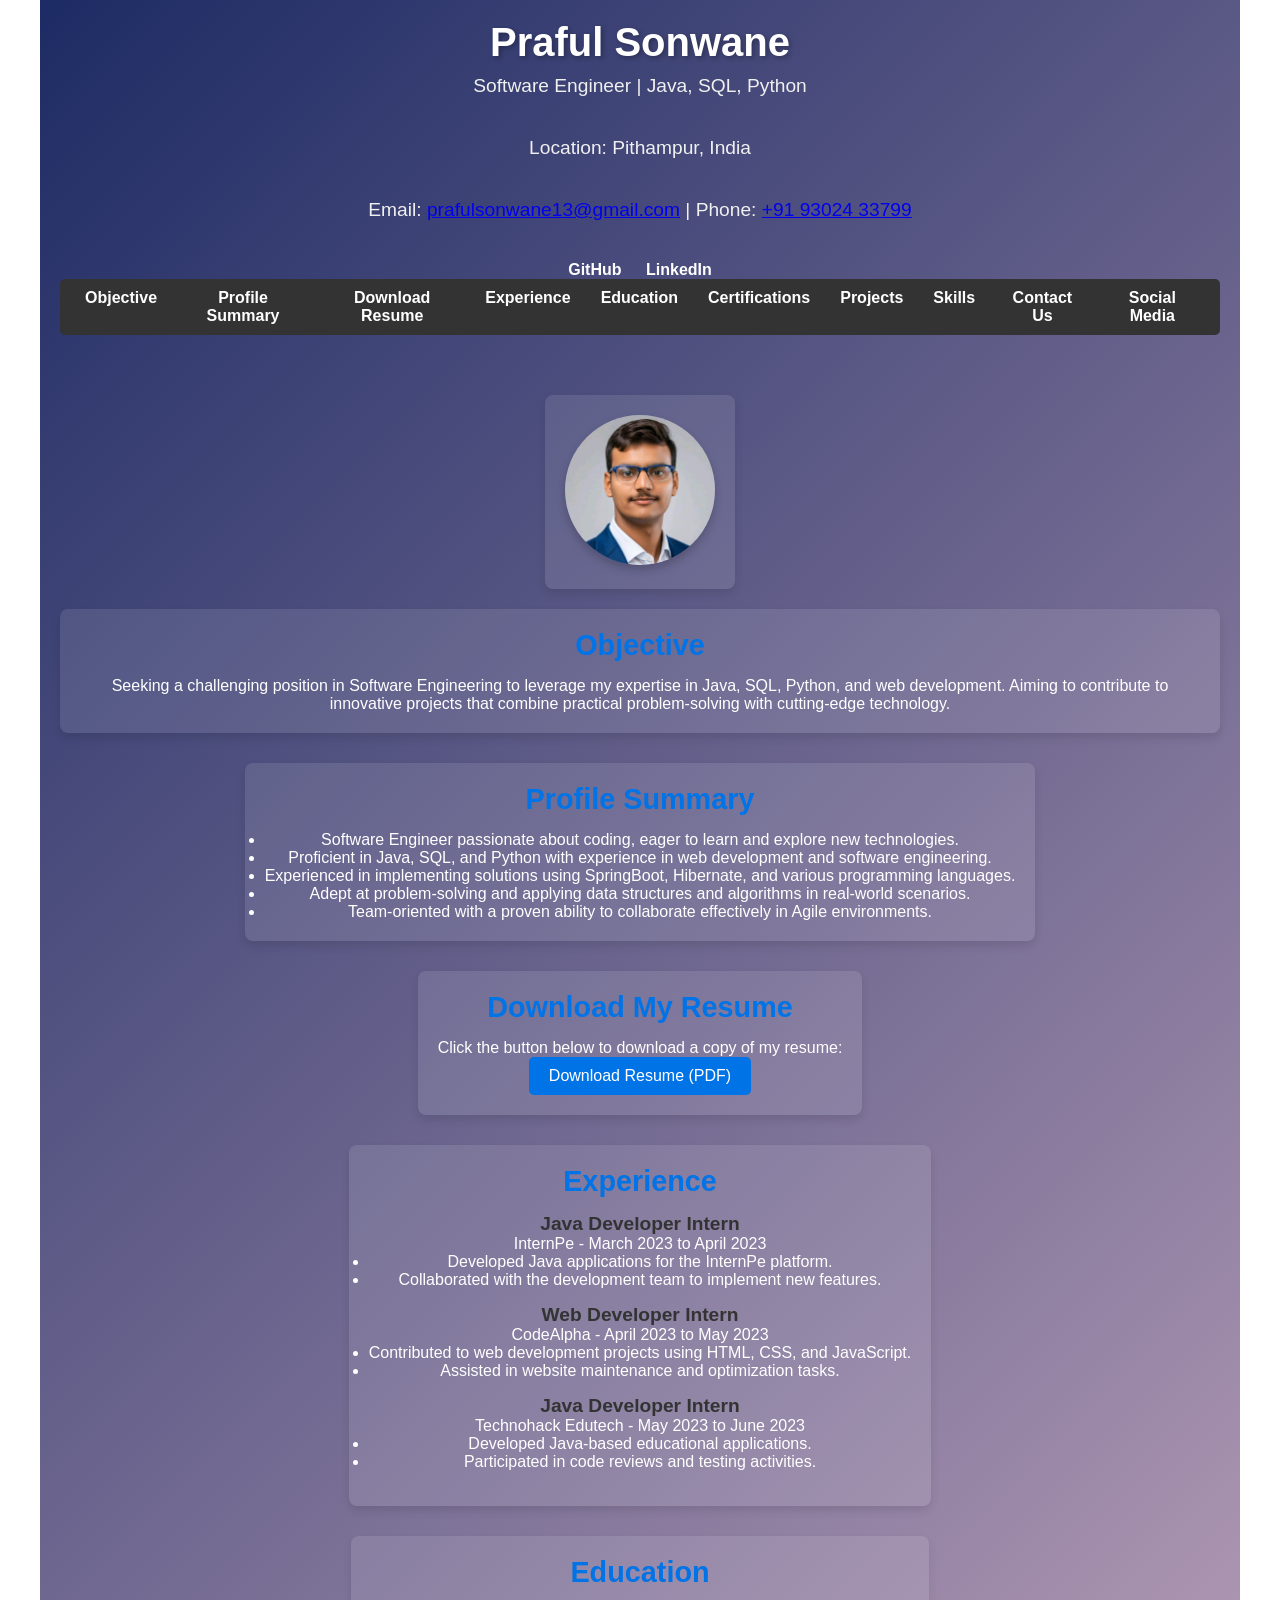
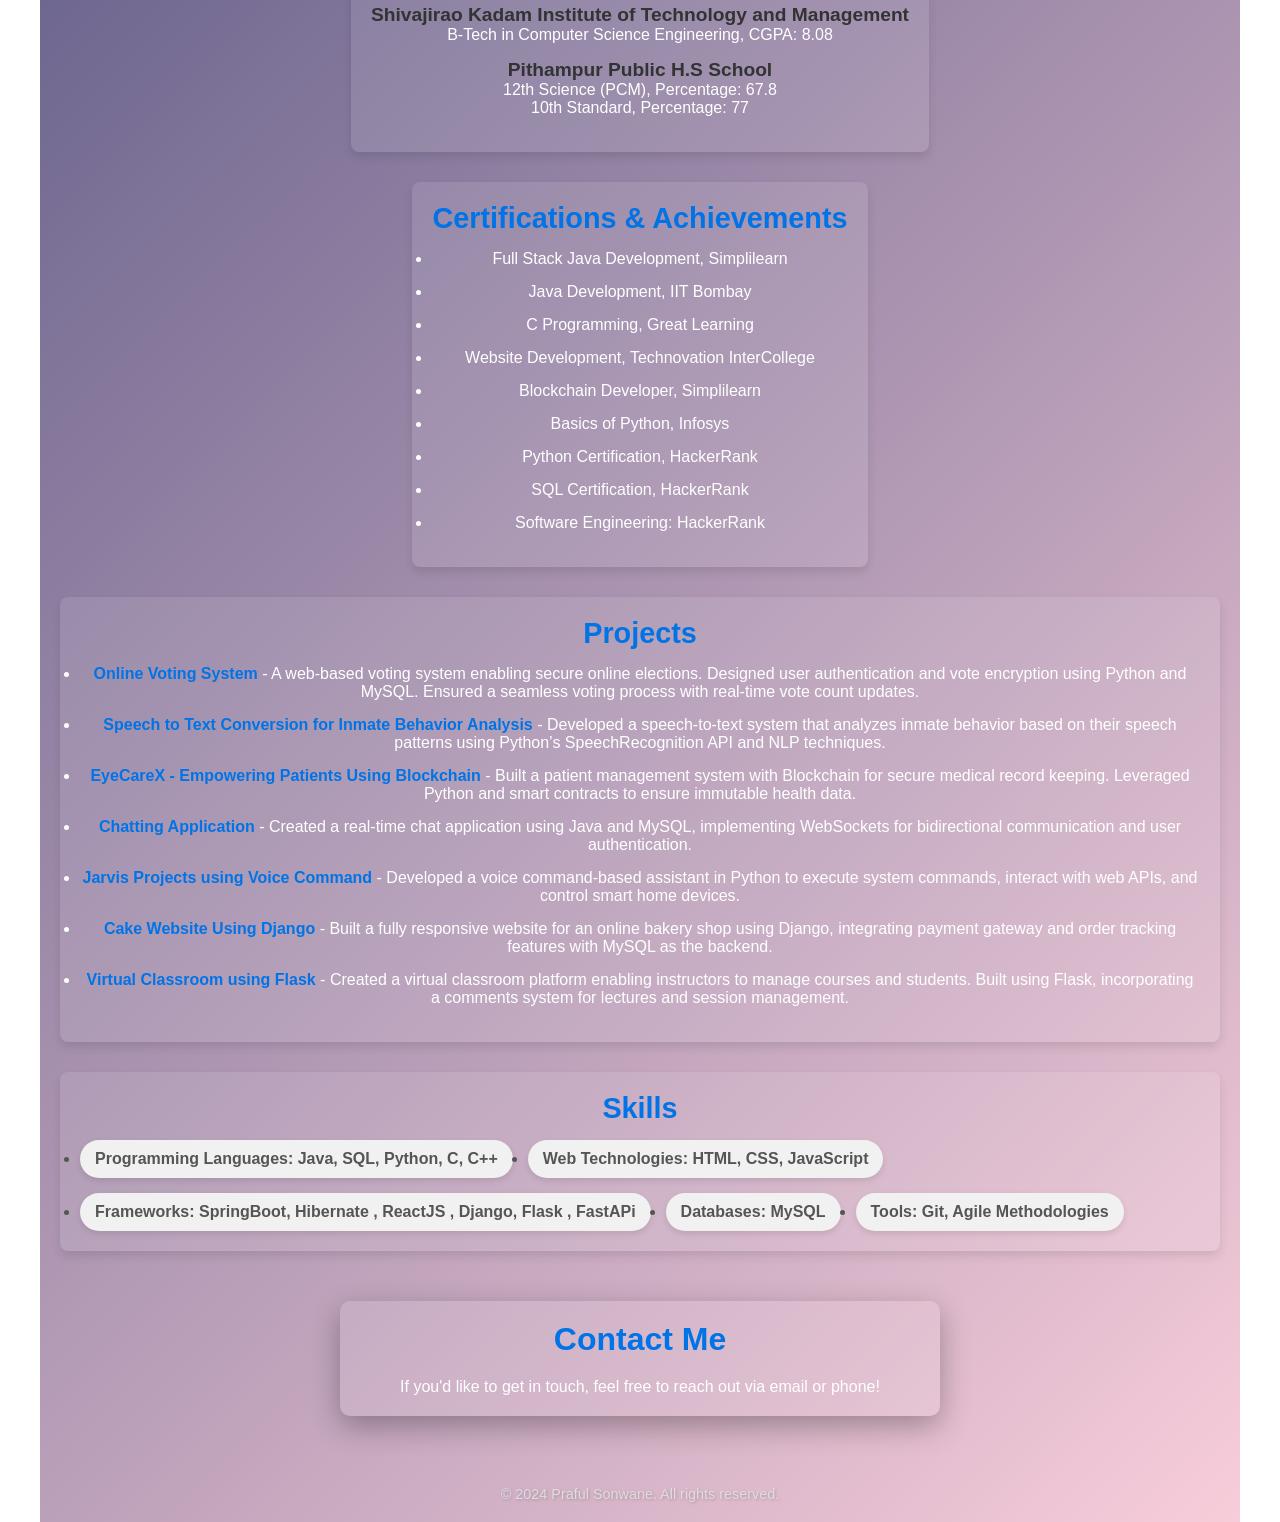
<file: index.html>
<!DOCTYPE html>
<html lang="en">

<head>
    <meta charset="UTF-8">
    <meta name="viewport" content="width=device-width, initial-scale=1.0">
    <title>Praful Sonwane - Portfolio</title>
    <link rel="stylesheet" href="style.css">
</head>

<body>
    <!-- Main Container -->
    <div class="portfolio-container">
        <!-- Header Section -->
        <header>
            <h1>Praful Sonwane</h1>
            <p>Software Engineer | Java, SQL, Python</p>
            <p>Location: Pithampur, India</p>
            <p>Email: <a href="mailto:prafulsonwane13@gmail.com">prafulsonwane13@gmail.com</a> |
                Phone: <a href="tel:+919302433799">+91 93024 33799</a></p>
            <div class="social-links">
                <a href="https://github.com/Praful8763s" target="_blank">GitHub</a>
                <a href="https://linkedin.com/in/praful-sonwane-2a1a2a222" target="_blank">LinkedIn</a>
            </div>
            <!-- Navigation Bar -->
            <!-- Navigation Bar -->
            <nav>
                <ul>
                    <li><a href="#objective">Objective</a></li>
                    <li><a href="#profile-summary">Profile Summary</a></li>
                    <li><a href="#resume-download">Download Resume</a></li>
                    <li><a href="#experience">Experience</a></li>
                    <li><a href="#education">Education</a></li>
                    <li><a href="#certifications">Certifications</a></li>
                    <li><a href="#projects">Projects</a></li>
                    <li><a href="#skills">Skills</a></li>
                    <li><a href="contact.html">Contact Us</a></li> <!-- Updated to link to Contact Us page -->
                    <li><a href="social_media.html">Social Media</a></li> <!-- Updated to link to Social Media page -->
                </ul>
            </nav>

        </header>

        <!-- Developer Image Section -->
        <section id="developer-image">
            <img src="profile.jpg" alt="Praful Sonwane" class="profile-jpg">
        </section>

        <!-- Objective Section -->
        <section id="objective">
            <h2>Objective</h2>
            <p>Seeking a challenging position in Software Engineering to leverage my expertise in Java, SQL, Python, and
                web development. Aiming to contribute to innovative projects that combine practical problem-solving with
                cutting-edge technology.</p>
        </section>

        <!-- Profile Summary Section -->
        <section id="profile-summary">
            <h2>Profile Summary</h2>
            <ul>
                <li>Software Engineer passionate about coding, eager to learn and explore new technologies.</li>
                <li>Proficient in Java, SQL, and Python with experience in web development and software engineering.
                </li>
                <li>Experienced in implementing solutions using SpringBoot, Hibernate, and various programming
                    languages.</li>
                <li>Adept at problem-solving and applying data structures and algorithms in real-world scenarios.</li>
                <li>Team-oriented with a proven ability to collaborate effectively in Agile environments.</li>
            </ul>
        </section>

        <!-- Resume Download Section -->
        <section id="resume-download">
            <h2>Download My Resume</h2>
            <p>Click the button below to download a copy of my resume:</p>
            <a href="Myresume (3).pdf" target="_blank" download>
                <button>Download Resume (PDF)</button>
            </a>
        </section>

        <!-- Experience Section -->
        <section id="experience">
            <h2>Experience</h2>
            <div class="job">
                <h3>Java Developer Intern</h3>
                <p>InternPe - March 2023 to April 2023</p>
                <ul>
                    <li>Developed Java applications for the InternPe platform.</li>
                    <li>Collaborated with the development team to implement new features.</li>
                </ul>
            </div>
            <div class="job">
                <h3>Web Developer Intern</h3>
                <p>CodeAlpha - April 2023 to May 2023</p>
                <ul>
                    <li>Contributed to web development projects using HTML, CSS, and JavaScript.</li>
                    <li>Assisted in website maintenance and optimization tasks.</li>
                </ul>
            </div>
            <div class="job">
                <h3>Java Developer Intern</h3>
                <p>Technohack Edutech - May 2023 to June 2023</p>
                <ul>
                    <li>Developed Java-based educational applications.</li>
                    <li>Participated in code reviews and testing activities.</li>
                </ul>
            </div>
        </section>

        <!-- Education Section -->
        <section id="education">
            <h2>Education</h2>
            <div class="education-item">
                <h3>Shivajirao Kadam Institute of Technology and Management</h3>
                <p>B-Tech in Computer Science Engineering, CGPA: 8.08</p>
            </div>
            <div class="education-item">
                <h3>Pithampur Public H.S School</h3>
                <p>12th Science (PCM), Percentage: 67.8</p>
                <p>10th Standard, Percentage: 77</p>
            </div>
        </section>

        <!-- Certifications Section -->
        <section id="certifications">
            <h2>Certifications & Achievements</h2>
            <ul>
                <li>Full Stack Java Development, Simplilearn</li>
                <li>Java Development, IIT Bombay</li>
                <li>C Programming, Great Learning</li>
                <li>Website Development, Technovation InterCollege</li>
                <li>Blockchain Developer, Simplilearn</li>
                <li>Basics of Python, Infosys</li>
                <li>Python Certification, HackerRank</li>
                <li>SQL Certification, HackerRank</li>
                <li>Software Engineering: HackerRank</li>
            </ul>
        </section>

        <!-- Projects Section -->
        <section id="projects">
            <h2>Projects</h2>
            <ul>
                <li>
                    <a href="https://github.com/Praful8763s/Online-Voting-Projects" target="_blank">Online Voting
                        System</a> - A web-based voting system enabling secure online elections. Designed user
                    authentication and vote encryption using Python and MySQL. Ensured a seamless voting process with
                    real-time vote count updates.
                </li>
                <li>
                    <a href="https://github.com/Praful8763s/Speech_to_Text_conversion_behaviour-_analysis"
                        target="_blank">Speech to Text Conversion for Inmate Behavior Analysis</a> - Developed a
                    speech-to-text system that analyzes inmate behavior based on their speech patterns using Python’s
                    SpeechRecognition API and NLP techniques.
                </li>
                <li>
                    <a href="https://github.com/Praful8763s/EyeCarex-Empowering-with-Pat" target="_blank">EyeCareX -
                        Empowering Patients Using Blockchain</a> - Built a patient management system with Blockchain for
                    secure medical record keeping. Leveraged Python and smart contracts to ensure immutable health data.
                </li>
                <li>
                    <a href="https://github.com/Praful8763s/ChattingApplication" target="_blank">Chatting
                        Application</a> - Created a real-time chat application using Java and MySQL, implementing
                    WebSockets for bidirectional communication and user authentication.
                </li>
                <li>
                    <a href="https://github.com/Praful8763s/Jarvis_Projects033" target="_blank">Jarvis Projects using
                        Voice Command</a> - Developed a voice command-based assistant in Python to execute system
                    commands, interact with web APIs, and control smart home devices.
                </li>
                <li>
                    <a href="https://github.com/Praful8763s/CakeWebSite-" target="_blank">Cake Website Using Django</a>
                    - Built a fully responsive website for an online bakery shop using Django, integrating payment
                    gateway and order tracking features with MySQL as the backend.
                </li>
                <li>
                    <a href="https://github.com/Praful8763s/Virtualclassroomapp" target="_blank">Virtual Classroom using
                        Flask</a> - Created a virtual classroom platform enabling instructors to manage courses and
                    students. Built using Flask, incorporating a comments system for lectures and session management.
                </li>
            </ul>
        </section>

        <!-- Skills Section -->
        <section id="skills">
            <h2>Skills</h2>
            <ul>
                <li>Programming Languages: Java, SQL, Python, C, C++</li>
                <li>Web Technologies: HTML, CSS, JavaScript</li>
                <li>Frameworks: SpringBoot, Hibernate , ReactJS , Django, Flask , FastAPi
                    
                </li>
                <li>Databases: MySQL</li>
                <li>Tools: Git, Agile Methodologies</li>
            </ul>
        </section>

        <!-- Contact Section -->
        <section id="contact">
            <h2>Contact Me</h2>
            <p>If you'd like to get in touch, feel free to reach out via email or phone!</p>
        </section>

        <!-- Footer Section -->
        <footer>
            <p>&copy; 2024 Praful Sonwane. All rights reserved.</p>
        </footer>
    </div>
    
</body>

</html>
</file>
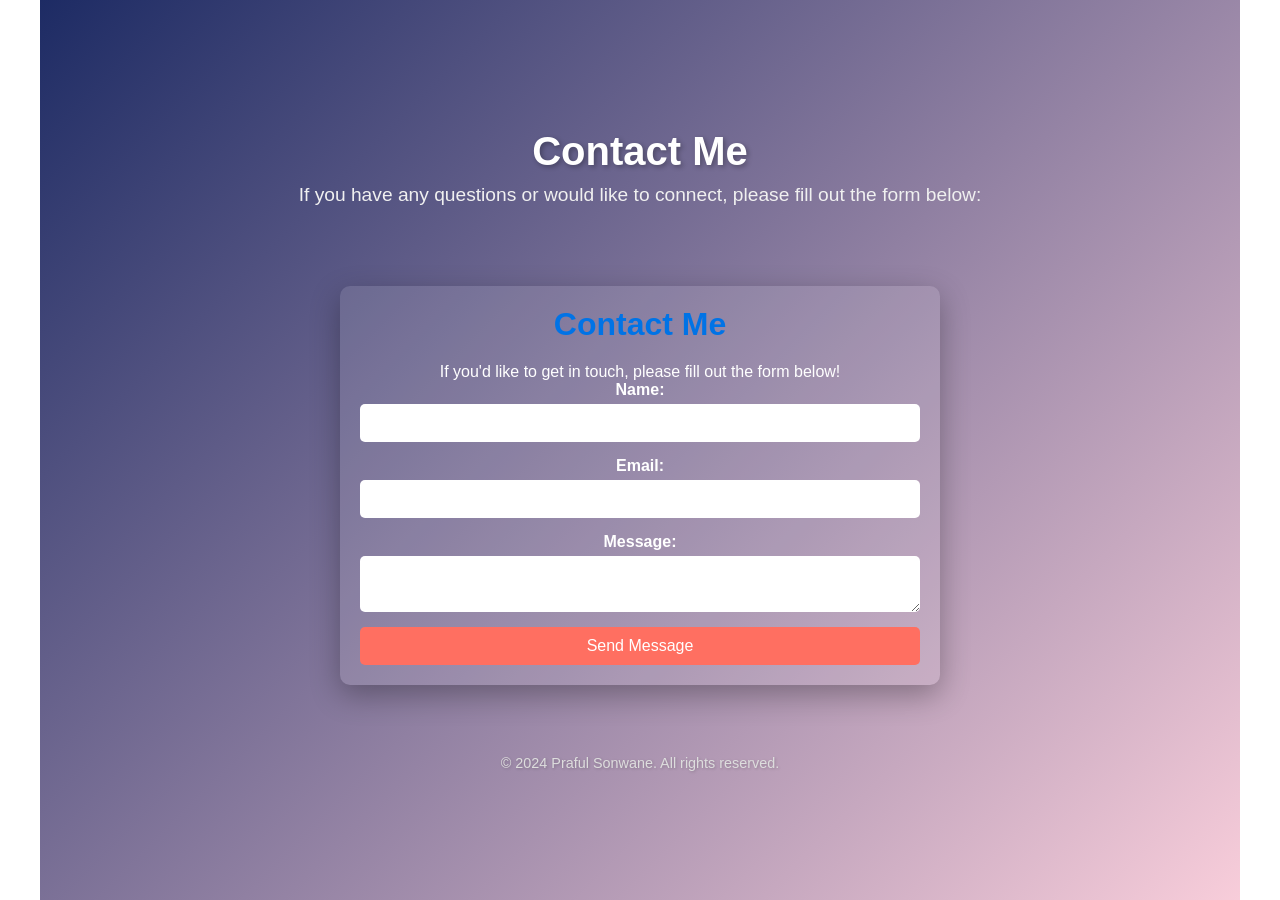
<file: contact.html>
<!DOCTYPE html>
<html lang="en">

<head>
    <meta charset="UTF-8">
    <meta name="viewport" content="width=device-width, initial-scale=1.0">
    <title>Contact Me - Praful Sonwane</title>
    <link rel="stylesheet" href="style.css">
</head>

<body>
    <div class="portfolio-container">
        <header>
            <h1>Contact Me</h1>
            <p>If you have any questions or would like to connect, please fill out the form below:</p>
        </header>

        <!-- Contact Section -->
        <section id="contact">
            <h2>Contact Me</h2>
            <p>If you'd like to get in touch, please fill out the form below!</p>
            <form action="contact_process.php" method="POST">
                <label for="name">Name:</label>
                <input type="text" id="name" name="name" required>

                <label for="email">Email:</label>
                <input type="email" id="email" name="email" required>

                <label for="message">Message:</label>
                <textarea id="message" name="message" required></textarea>

                <button type="submit">Send Message</button>
            </form>
        </section>


        <footer>
            <p>&copy; 2024 Praful Sonwane. All rights reserved.</p>
        </footer>
    </div>
</body>

</html>
</file>
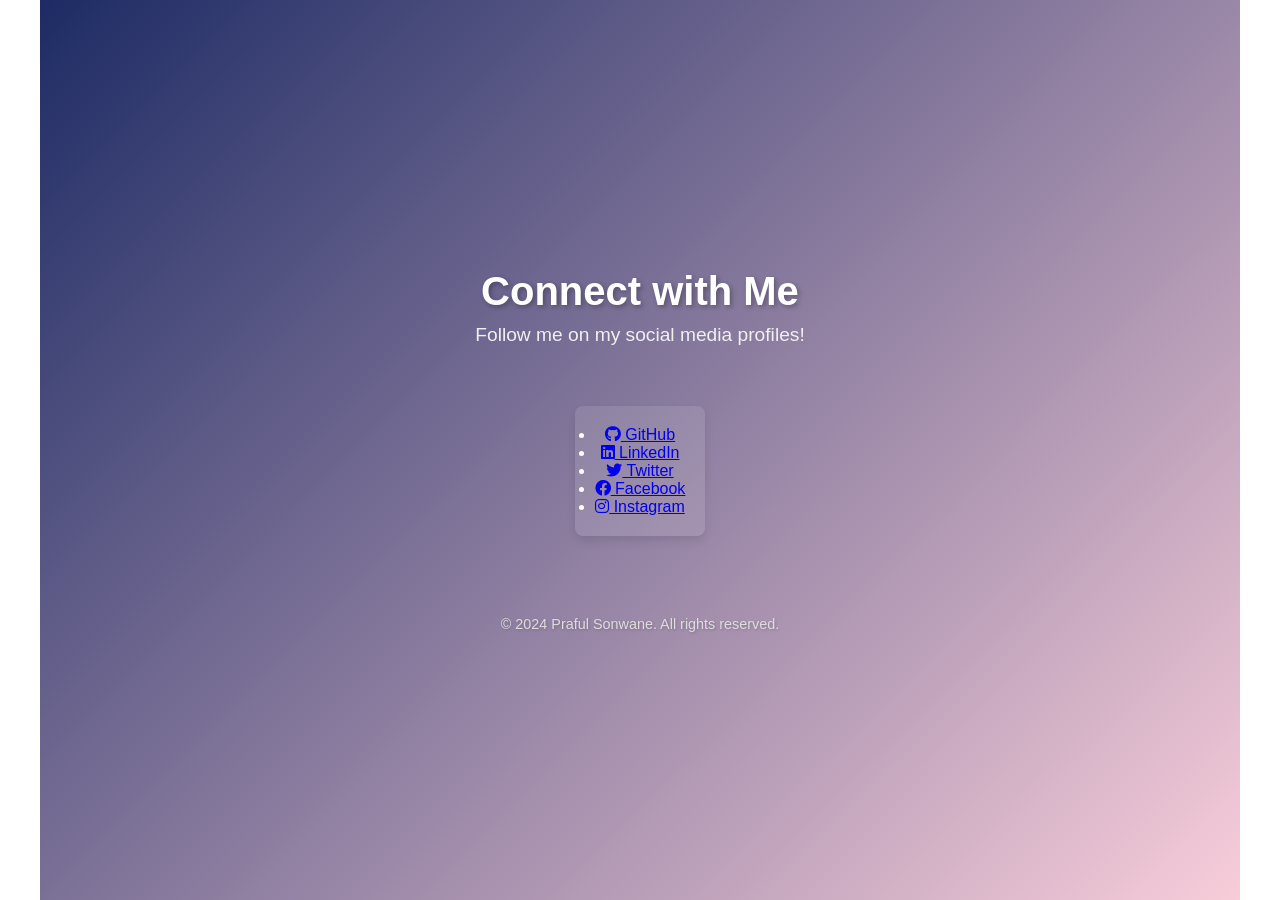
<file: social_media.html>
<!DOCTYPE html>
<html lang="en">

<head>
    <meta charset="UTF-8">
    <meta name="viewport" content="width=device-width, initial-scale=1.0">
    <title>Social Media - Praful Sonwane</title>
    <link rel="stylesheet" href="style.css">
    <!-- Link to Font Awesome -->
    <link rel="stylesheet" href="https://cdnjs.cloudflare.com/ajax/libs/font-awesome/6.0.0-beta3/css/all.min.css">
</head>

<body>
    <div class="portfolio-container">
        <header>
            <h1>Connect with Me</h1>
            <p>Follow me on my social media profiles!</p>
        </header>

        <section id="social-media-links">
            <ul>
                <li>
                    <a href="https://github.com/Praful8763s" target="_blank">
                        <i class="fab fa-github"></i> GitHub
                    </a>
                </li>
                <li>
                    <a href="https://linkedin.com/in/praful-sonwane-2a1a2a222" target="_blank">
                        <i class="fab fa-linkedin"></i> LinkedIn
                    </a>
                </li>
                <li>
                    <a href="https://x.com/Sonw6618Praful" target="_blank">
                        <i class="fab fa-twitter"></i> Twitter
                    </a>
                </li>
                <li>
                    <a href="https://www.facebook.com/praful.sonwane.961" target="_blank">
                        <i class="fab fa-facebook"></i> Facebook
                    </a>
                </li>
                <li>
                    <a href="https://www.instagram.com/ordinary___boys/?__pwa=1" target="_blank">
                        <i class="fab fa-instagram"></i> Instagram
                    </a>
                </li>
            </ul>
        </section>

        <footer>
            <p>&copy; 2024 Praful Sonwane. All rights reserved.</p>
        </footer>
    </div>
</body>

</html>
</file>
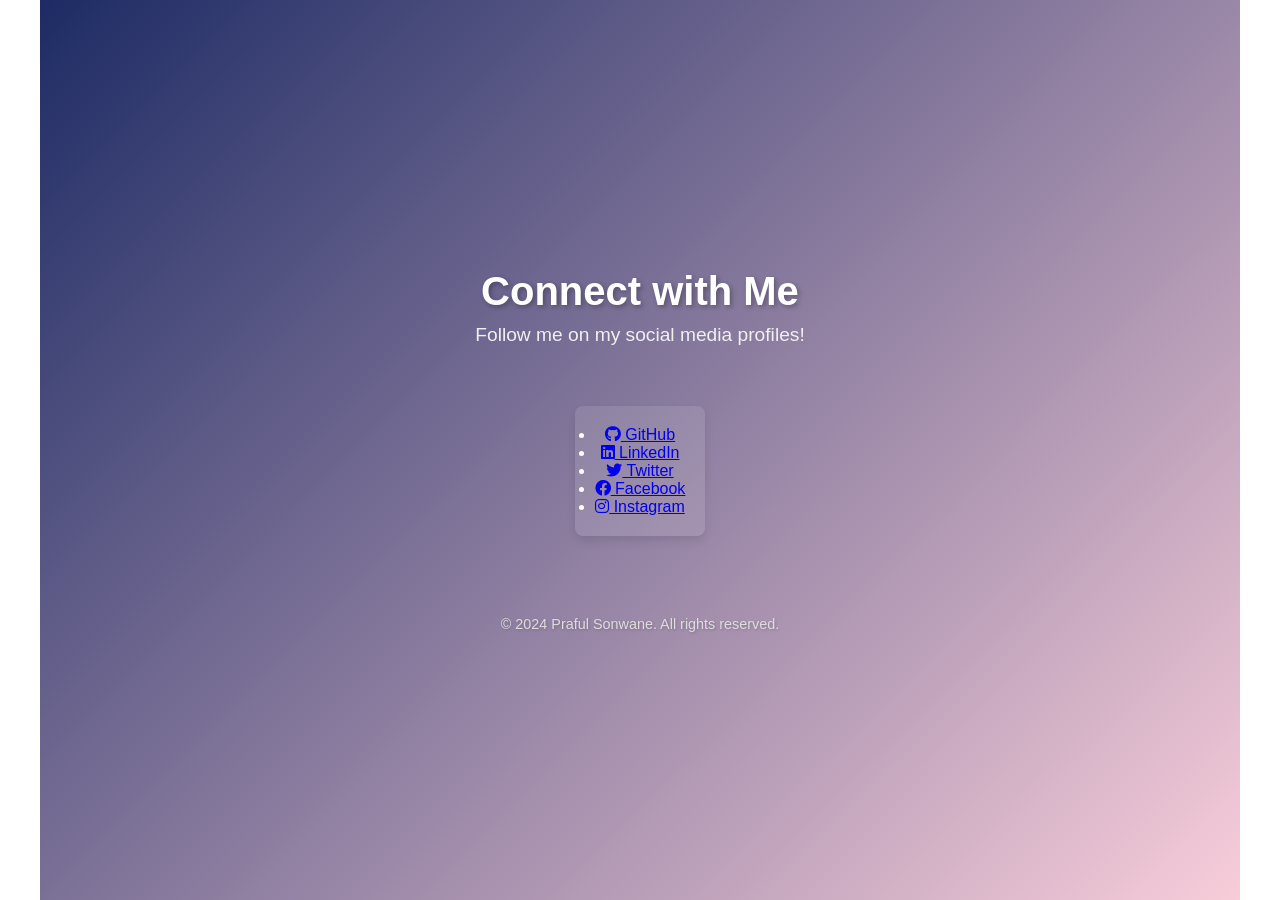
<file: Portflio/social_media.html>
<!DOCTYPE html>
<html lang="en">

<head>
    <meta charset="UTF-8">
    <meta name="viewport" content="width=device-width, initial-scale=1.0">
    <title>Social Media - Praful Sonwane</title>
    <link rel="stylesheet" href="style.css">
    <!-- Link to Font Awesome -->
    <link rel="stylesheet" href="https://cdnjs.cloudflare.com/ajax/libs/font-awesome/6.0.0-beta3/css/all.min.css">
</head>

<body>
    <div class="portfolio-container">
        <header>
            <h1>Connect with Me</h1>
            <p>Follow me on my social media profiles!</p>
        </header>

        <section id="social-media-links">
            <ul>
                <li>
                    <a href="https://github.com/Praful8763s" target="_blank">
                        <i class="fab fa-github"></i> GitHub
                    </a>
                </li>
                <li>
                    <a href="https://linkedin.com/in/praful-sonwane-2a1a2a222" target="_blank">
                        <i class="fab fa-linkedin"></i> LinkedIn
                    </a>
                </li>
                <li>
                    <a href="https://twitter.com/your_twitter_handle" target="_blank">
                        <i class="fab fa-twitter"></i> Twitter
                    </a>
                </li>
                <li>
                    <a href="https://facebook.com/your_facebook_profile" target="_blank">
                        <i class="fab fa-facebook"></i> Facebook
                    </a>
                </li>
                <li>
                    <a href="https://instagram.com/your_instagram_handle" target="_blank">
                        <i class="fab fa-instagram"></i> Instagram
                    </a>
                </li>
            </ul>
        </section>

        <footer>
            <p>&copy; 2024 Praful Sonwane. All rights reserved.</p>
        </footer>
    </div>
</body>

</html>
</file>
<file: style.css>
/* Reset styles for cross-browser consistency */
* {
    margin: 0;
    padding: 0;
    box-sizing: border-box;
    font-family: 'Arial', sans-serif;
}

/* Main container styling */
.portfolio-container {
    display: flex;
    flex-direction: column;
    align-items: center;
    justify-content: center;
    min-height: 100vh;
    background: linear-gradient(135deg, #1d2b64, #f8cdda);
    color: #fff;
    text-align: center;
    padding: 20px;
    max-width: 1200px;
    margin: 0 auto;
}

/* Header section */
header {
    margin-bottom: 20px;
}

header h1 {
    font-size: 2.5rem;
    margin-bottom: 10px;
    text-shadow: 2px 2px 5px rgba(0, 0, 0, 0.3);
}

header p {
    font-size: 1.2rem;
    margin-bottom: 40px;
    color: #f0f0f0;
}

/* Social media links */
.social-links a {
    color: #fff;
    text-decoration: none;
    margin: 0 10px;
    font-weight: bold;
    transition: color 0.3s;
}

.social-links a:hover {
    color: #ff6f61;
}

/* Navigation Bar */
nav {
    margin-bottom: 20px;
}

nav ul {
    display: flex;
    justify-content: center;
    list-style: none;
    background-color: #333;
    padding: 10px;
    border-radius: 5px;
}

nav ul li {
    margin: 0 15px;
}

nav ul li a {
    color: #fff;
    text-decoration: none;
    font-weight: bold;
    transition: color 0.3s;
}

nav ul li a:hover {
    color: #ffcc00;
}

/* Developer image styling */
#developer-image {
    text-align: center;
    margin: 20px 0;
}

.profile-jpg {
    width: 150px;
    height: 150px;
    border-radius: 50%;
    box-shadow: 0 5px 10px rgba(0, 0, 0, 0.2);
    transition: transform 0.3s ease;
}

.profile-jpg:hover {
    transform: translateY(-10px) scale(1.1);
}

/* Sections styling */
section {
    margin-bottom: 30px;
    padding: 20px;
    background-color: rgba(255, 255, 255, 0.1);
    box-shadow: 0 5px 10px rgba(0, 0, 0, 0.1);
    border-radius: 8px;
    transition: transform 0.3s ease;
}

section:hover {
    transform: translateY(-5px);
}

/* Heading styling */
h2 {
    font-size: 1.8em;
    color: #0073e6;
    margin-bottom: 15px;
}

/* Resume download button */
#resume-download button {
    background-color: #0073e6;
    color: #ffffff;
    padding: 10px 20px;
    border: none;
    border-radius: 5px;
    font-size: 1em;
    cursor: pointer;
    transition: background-color 0.3s, transform 0.3s;
}

#resume-download button:hover {
    background-color: #005bb5;
    transform: scale(1.05);
}

/* Experience, Education, and Certifications styling */
.job, .education-item, #certifications ul li {
    margin-bottom: 15px;
}

.job h3, .education-item h3 {
    font-size: 1.2em;
    color: #333;
}

/* Projects styling */
#projects ul li {
    margin-bottom: 15px;
}

#projects ul li a {
    color: #0073e6;
    text-decoration: none;
    font-weight: bold;
    transition: color 0.3s;
}

#projects ul li a:hover {
    color: #005bb5;
}

/* Skills section styling */
#skills ul {
    display: flex;
    flex-wrap: wrap;
    gap: 15px;
}

#skills ul li {
    background-color: #f1f1f1;
    padding: 10px 15px;
    border-radius: 20px;
    font-weight: bold;
    color: #555;
    box-shadow: 0 3px 6px rgba(0, 0, 0, 0.1);
    transition: transform 0.3s ease;
}

#skills ul li:hover {
    transform: translateY(-5px) scale(1.1);
    background-color: #0073e6;
    color: #fff;
}

/* Contact Section Styling */
#contact {
    max-width: 600px;
    width: 100%;
    background: rgba(255, 255, 255, 0.1);
    border-radius: 10px;
    padding: 20px;
    box-shadow: 0 10px 30px rgba(0, 0, 0, 0.3);
    margin: 20px;
}

#contact h2 {
    font-size: 2rem;
    margin-bottom: 20px;
}

/* Form Elements Styling */
form {
    display: flex;
    flex-direction: column;
}

form label {
    margin-bottom: 5px;
    font-weight: bold;
    color: #fff;
}

form input,
form textarea {
    padding: 10px;
    border: none;
    border-radius: 5px;
    margin-bottom: 15px;
    font-size: 1rem;
    transition: all 0.3s ease;
}

form input:focus,
form textarea:focus {
    outline: none;
    box-shadow: 0 0 5px rgba(255, 255, 255, 0.5);
}

/* Button Styling */
button {
    padding: 10px 20px;
    background: #ff6f61;
    color: white;
    border: none;
    border-radius: 5px;
    font-size: 1rem;
    cursor: pointer;
    transition: transform 0.3s ease, background-color 0.3s ease;
}

button:hover {
    transform: translateY(-3px);
    background: #e65c50;
}

/* Footer styling */
footer {
    margin-top: 50px;
    font-size: 0.9rem;
    color: #ddd;
}

footer p {
    text-shadow: 1px 1px 3px rgba(0, 0, 0, 0.2);
}

/* Hover effects on images and buttons for subtle 3D animation */
button, img, nav ul li a, #skills ul li, .profile-jpg {
    transition: transform 0.3s ease, box-shadow 0.3s ease;
}

button:hover, img:hover, nav ul li a:hover, #skills ul li:hover {
    transform: translateY(-3px);
    box-shadow: 0 8px 16px rgba(0, 0, 0, 0.2);
}

/* Responsive styles */
@media (max-width: 768px) {
    header h1 {
        font-size: 2rem;
    }

    nav ul {
        flex-direction: column;
    }

    .portfolio-container {
        padding: 10px;
    }

    #contact {
        margin: 20px 0;
    }
}

nav ul li a:focus,
button:focus {
    outline: none;
    box-shadow: 0 0 0 3px rgba(255, 255, 255, 0.5);
}
</file>
<file: Portflio/style.css>
/* Reset styles for cross-browser consistency */
* {
    margin: 0;
    padding: 0;
    box-sizing: border-box;
    font-family: 'Arial', sans-serif;
}

/* Main container styling */
.portfolio-container {
    display: flex;
    flex-direction: column;
    align-items: center;
    justify-content: center;
    min-height: 100vh;
    background: linear-gradient(135deg, #1d2b64, #f8cdda);
    color: #fff;
    text-align: center;
    padding: 20px;
    max-width: 1200px;
    margin: 0 auto;
}

/* Header section */
header {
    margin-bottom: 20px;
}

header h1 {
    font-size: 2.5rem;
    margin-bottom: 10px;
    text-shadow: 2px 2px 5px rgba(0, 0, 0, 0.3);
}

header p {
    font-size: 1.2rem;
    margin-bottom: 40px;
    color: #f0f0f0;
}

/* Social media links */
.social-links a {
    color: #fff;
    text-decoration: none;
    margin: 0 10px;
    font-weight: bold;
    transition: color 0.3s;
}

.social-links a:hover {
    color: #ff6f61;
}

/* Navigation Bar */
nav {
    margin-bottom: 20px;
}

nav ul {
    display: flex;
    justify-content: center;
    list-style: none;
    background-color: #333;
    padding: 10px;
    border-radius: 5px;
}

nav ul li {
    margin: 0 15px;
}

nav ul li a {
    color: #fff;
    text-decoration: none;
    font-weight: bold;
    transition: color 0.3s;
}

nav ul li a:hover {
    color: #ffcc00;
}

/* Developer image styling */
#developer-image {
    text-align: center;
    margin: 20px 0;
}

.profile-jpg {
    width: 150px;
    height: 150px;
    border-radius: 50%;
    box-shadow: 0 5px 10px rgba(0, 0, 0, 0.2);
    transition: transform 0.3s ease;
}

.profile-jpg:hover {
    transform: translateY(-10px) scale(1.1);
}

/* Sections styling */
section {
    margin-bottom: 30px;
    padding: 20px;
    background-color: rgba(255, 255, 255, 0.1);
    box-shadow: 0 5px 10px rgba(0, 0, 0, 0.1);
    border-radius: 8px;
    transition: transform 0.3s ease;
}

section:hover {
    transform: translateY(-5px);
}

/* Heading styling */
h2 {
    font-size: 1.8em;
    color: #0073e6;
    margin-bottom: 15px;
}

/* Resume download button */
#resume-download button {
    background-color: #0073e6;
    color: #ffffff;
    padding: 10px 20px;
    border: none;
    border-radius: 5px;
    font-size: 1em;
    cursor: pointer;
    transition: background-color 0.3s, transform 0.3s;
}

#resume-download button:hover {
    background-color: #005bb5;
    transform: scale(1.05);
}

/* Experience, Education, and Certifications styling */
.job, .education-item, #certifications ul li {
    margin-bottom: 15px;
}

.job h3, .education-item h3 {
    font-size: 1.2em;
    color: #333;
}

/* Projects styling */
#projects ul li {
    margin-bottom: 15px;
}

#projects ul li a {
    color: #0073e6;
    text-decoration: none;
    font-weight: bold;
    transition: color 0.3s;
}

#projects ul li a:hover {
    color: #005bb5;
}

/* Skills section styling */
#skills ul {
    display: flex;
    flex-wrap: wrap;
    gap: 15px;
}

#skills ul li {
    background-color: #f1f1f1;
    padding: 10px 15px;
    border-radius: 20px;
    font-weight: bold;
    color: #555;
    box-shadow: 0 3px 6px rgba(0, 0, 0, 0.1);
    transition: transform 0.3s ease;
}

#skills ul li:hover {
    transform: translateY(-5px) scale(1.1);
    background-color: #0073e6;
    color: #fff;
}

/* Contact Section Styling */
#contact {
    max-width: 600px;
    width: 100%;
    background: rgba(255, 255, 255, 0.1);
    border-radius: 10px;
    padding: 20px;
    box-shadow: 0 10px 30px rgba(0, 0, 0, 0.3);
    margin: 20px;
}

#contact h2 {
    font-size: 2rem;
    margin-bottom: 20px;
}

/* Form Elements Styling */
form {
    display: flex;
    flex-direction: column;
}

form label {
    margin-bottom: 5px;
    font-weight: bold;
    color: #fff;
}

form input,
form textarea {
    padding: 10px;
    border: none;
    border-radius: 5px;
    margin-bottom: 15px;
    font-size: 1rem;
    transition: all 0.3s ease;
}

form input:focus,
form textarea:focus {
    outline: none;
    box-shadow: 0 0 5px rgba(255, 255, 255, 0.5);
}

/* Button Styling */
button {
    padding: 10px 20px;
    background: #ff6f61;
    color: white;
    border: none;
    border-radius: 5px;
    font-size: 1rem;
    cursor: pointer;
    transition: transform 0.3s ease, background-color 0.3s ease;
}

button:hover {
    transform: translateY(-3px);
    background: #e65c50;
}

/* Footer styling */
footer {
    margin-top: 50px;
    font-size: 0.9rem;
    color: #ddd;
}

footer p {
    text-shadow: 1px 1px 3px rgba(0, 0, 0, 0.2);
}

/* Hover effects on images and buttons for subtle 3D animation */
button, img, nav ul li a, #skills ul li, .profile-jpg {
    transition: transform 0.3s ease, box-shadow 0.3s ease;
}

button:hover, img:hover, nav ul li a:hover, #skills ul li:hover {
    transform: translateY(-3px);
    box-shadow: 0 8px 16px rgba(0, 0, 0, 0.2);
}

/* Responsive styles */
@media (max-width: 768px) {
    header h1 {
        font-size: 2rem;
    }

    nav ul {
        flex-direction: column;
    }

    .portfolio-container {
        padding: 10px;
    }

    #contact {
        margin: 20px 0;
    }
}

nav ul li a:focus,
button:focus {
    outline: none;
    box-shadow: 0 0 0 3px rgba(255, 255, 255, 0.5);
}
</file>
